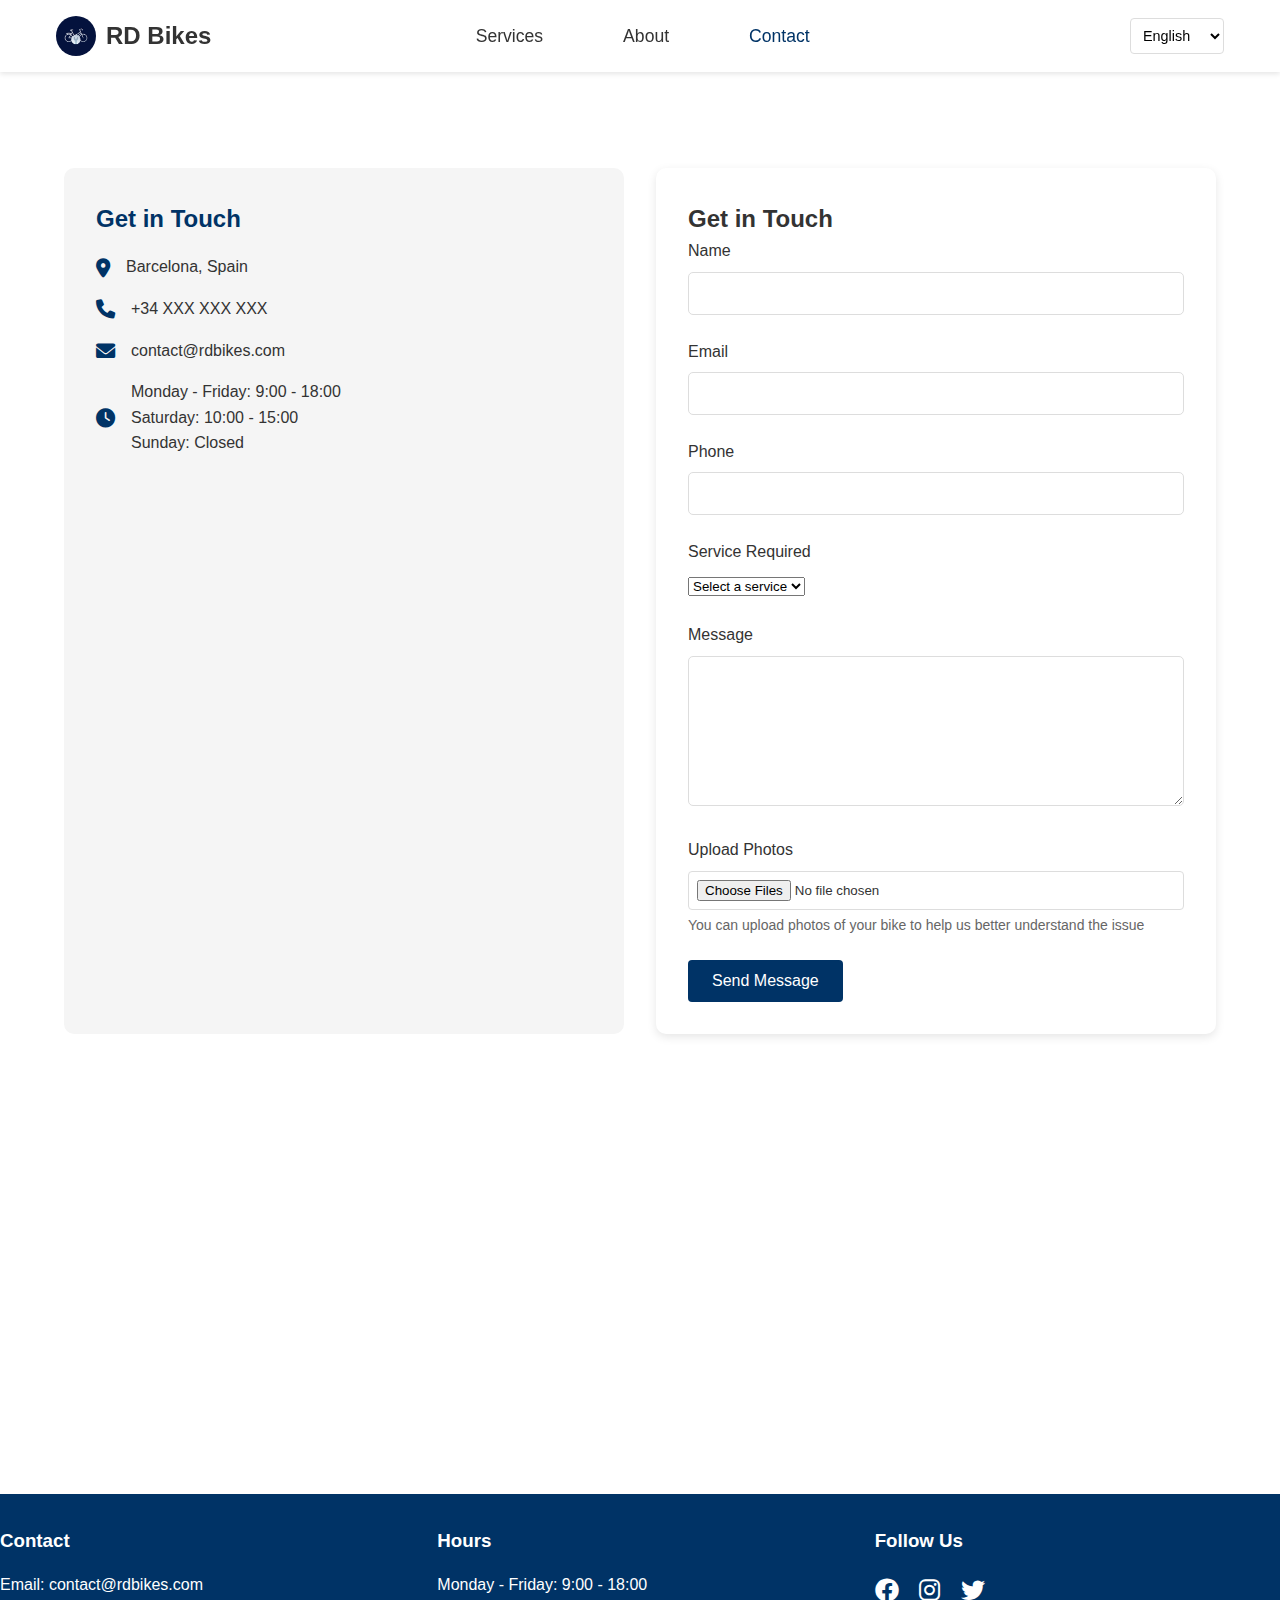
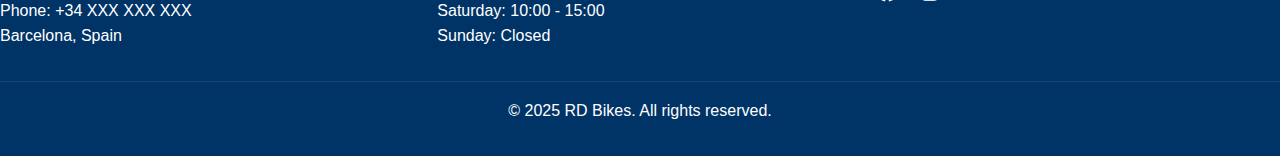
<file: contact.html>
<!DOCTYPE html>
<html lang="en">
<head>
    <meta charset="UTF-8">
    <meta name="viewport" content="width=device-width, initial-scale=1.0">
    <title>Contact - Robin Delebecque Bike Repair</title>
    <link rel="stylesheet" href="css/style.css">
    <link rel="stylesheet" href="https://cdnjs.cloudflare.com/ajax/libs/font-awesome/6.0.0/css/all.min.css">
    <style>
        .contact-container {
            padding: 4rem 5%;
            display: grid;
            grid-template-columns: repeat(auto-fit, minmax(300px, 1fr));
            gap: 2rem;
        }

        .contact-info {
            background: var(--light-bg);
            padding: 2rem;
            border-radius: 10px;
        }

        .contact-info h2 {
            color: var(--primary-color);
            margin-bottom: 1rem;
        }

        .contact-info .info-item {
            margin-bottom: 1rem;
            display: flex;
            align-items: center;
        }

        .contact-info i {
            color: var(--primary-color);
            margin-right: 1rem;
            font-size: 1.2rem;
        }

        .contact-form {
            background: var(--white);
            padding: 2rem;
            border-radius: 10px;
            box-shadow: 0 3px 10px rgba(0,0,0,0.1);
        }

        .form-group {
            margin-bottom: 1.5rem;
        }

        .form-group label {
            display: block;
            margin-bottom: 0.5rem;
            color: var(--text-color);
        }

        .form-group input,
        .form-group textarea {
            width: 100%;
            padding: 0.8rem;
            border: 1px solid #ddd;
            border-radius: 5px;
            font-family: inherit;
        }

        .form-group textarea {
            height: 150px;
            resize: vertical;
        }

        .submit-btn {
            background: var(--primary-color);
            color: var(--white);
            padding: 1rem 2rem;
            border: none;
            border-radius: 5px;
            cursor: pointer;
            font-size: 1rem;
            transition: background-color 0.3s ease;
        }

        .submit-btn:hover {
            background-color: var(--secondary-color);
        }

        #map {
            height: 300px;
            border-radius: 10px;
            margin-top: 2rem;
        }
    </style>
</head>
<body>
    <header>
        <nav>
            <a href="index.html" class="logo">
                <img src="assets/images/logo.jpg" alt="RD Bikes Logo">
                <span>RD Bikes</span>
            </a>
            <ul class="nav-links">
                <li><a href="services.html" data-i18n="nav.services">Services</a></li>
                <li><a href="about.html" data-i18n="nav.about">About</a></li>
                <li><a href="contact.html" class="active" data-i18n="nav.contact">Contact</a></li>
            </ul>
            <div class="language-selector-container">
                <select id="language-selector">
                    <option value="en">English</option>
                    <option value="fr">Français</option>
                    <option value="es">Español</option>
                    <option value="ca">Català</option>
                </select>
            </div>
            <div class="burger">
                <div class="line1"></div>
                <div class="line2"></div>
                <div class="line3"></div>
            </div>
        </nav>
    </header>

    <main>
        <section class="contact-container">
            <div class="contact-info">
                <h2 data-i18n="contact.title">Get in Touch</h2>
                <div class="info-item">
                    <i class="fas fa-map-marker-alt"></i>
                    <p data-i18n="contact.info.address">Barcelona, Spain</p>
                </div>
                <div class="info-item">
                    <i class="fas fa-phone"></i>
                    <p data-i18n="contact.info.phone">+34 XXX XXX XXX</p>
                </div>
                <div class="info-item">
                    <i class="fas fa-envelope"></i>
                    <p data-i18n="contact.info.email">contact@rdbikes.com</p>
                </div>
                <div class="info-item">
                    <i class="fas fa-clock"></i>
                    <div>
                        <p data-i18n="contact.info.hours.weekdays">Monday - Friday: 9:00 - 18:00</p>
                        <p data-i18n="contact.info.hours.saturday">Saturday: 10:00 - 15:00</p>
                        <p data-i18n="contact.info.hours.sunday">Sunday: Closed</p>
                    </div>
                </div>
            </div>

            <div class="contact-form">
                <h2 data-i18n="contact.title">Send us a Message</h2>
                <form id="contactForm">
                    <div class="form-group">
                        <label for="name" data-i18n="contact.form.name">Name</label>
                        <input type="text" id="name" name="name" required>
                    </div>
                    <div class="form-group">
                        <label for="email" data-i18n="contact.form.email">Email</label>
                        <input type="email" id="email" name="email" required>
                    </div>
                    <div class="form-group">
                        <label for="phone" data-i18n="contact.form.phone">Phone</label>
                        <input type="tel" id="phone" name="phone">
                    </div>
                    <div class="form-group">
                        <label for="service" data-i18n="contact.form.service">Service Required</label>
                        <select id="service" name="service" required>
                            <option value="" data-i18n="contact.form.serviceOptions.select">Select a service</option>
                            <option value="basic-tune-up" data-i18n="contact.form.serviceOptions.basic">Basic Tune-Up</option>
                            <option value="full-service" data-i18n="contact.form.serviceOptions.full">Full Service</option>
                            <option value="repair" data-i18n="contact.form.serviceOptions.repair">Repair</option>
                            <option value="other" data-i18n="contact.form.serviceOptions.other">Other</option>
                        </select>
                    </div>
                    <div class="form-group">
                        <label for="message" data-i18n="contact.form.message">Message</label>
                        <textarea id="message" name="message" required></textarea>
                    </div>
                    <div class="form-group">
                        <label for="file" data-i18n="contact.form.file">Upload Photos</label>
                        <input type="file" id="file" name="file" accept="image/*" multiple>
                        <small data-i18n="contact.form.fileHelp">You can upload photos of your bike to help us better understand the issue</small>
                    </div>
                    <button type="submit" class="submit-btn" data-i18n="contact.form.submit">Send Message</button>
                </form>
            </div>
        </section>

        <div id="map">
            <!-- Add a map here using Google Maps or OpenStreetMap -->
        </div>
    </main>

    <footer>
        <div class="footer-content">
            <div class="footer-section">
                <h3 data-i18n="footer.contact">Contact</h3>
                <p>Email: contact@rdbikes.com</p>
                <p>Phone: +34 XXX XXX XXX</p>
                <p>Barcelona, Spain</p>
            </div>
            <div class="footer-section">
                <h3 data-i18n="footer.hours">Hours</h3>
                <p data-i18n="contact.info.hours.weekdays">Monday - Friday: 9:00 - 18:00</p>
                <p data-i18n="contact.info.hours.saturday">Saturday: 10:00 - 15:00</p>
                <p data-i18n="contact.info.hours.sunday">Sunday: Closed</p>
            </div>
            <div class="footer-section">
                <h3 data-i18n="footer.followUs">Follow Us</h3>
                <div class="social-links">
                    <a href="#"><i class="fab fa-facebook"></i></a>
                    <a href="#"><i class="fab fa-instagram"></i></a>
                    <a href="#"><i class="fab fa-twitter"></i></a>
                </div>
            </div>
        </div>
        <div class="footer-bottom">
            <p>&copy; 2025 RD Bikes. <span data-i18n="footer.rights">All rights reserved</span>.</p>
        </div>
    </footer>

    <script src="js/translations.js"></script>
    <script src="js/main.js"></script>
</body>
</html>
</file>
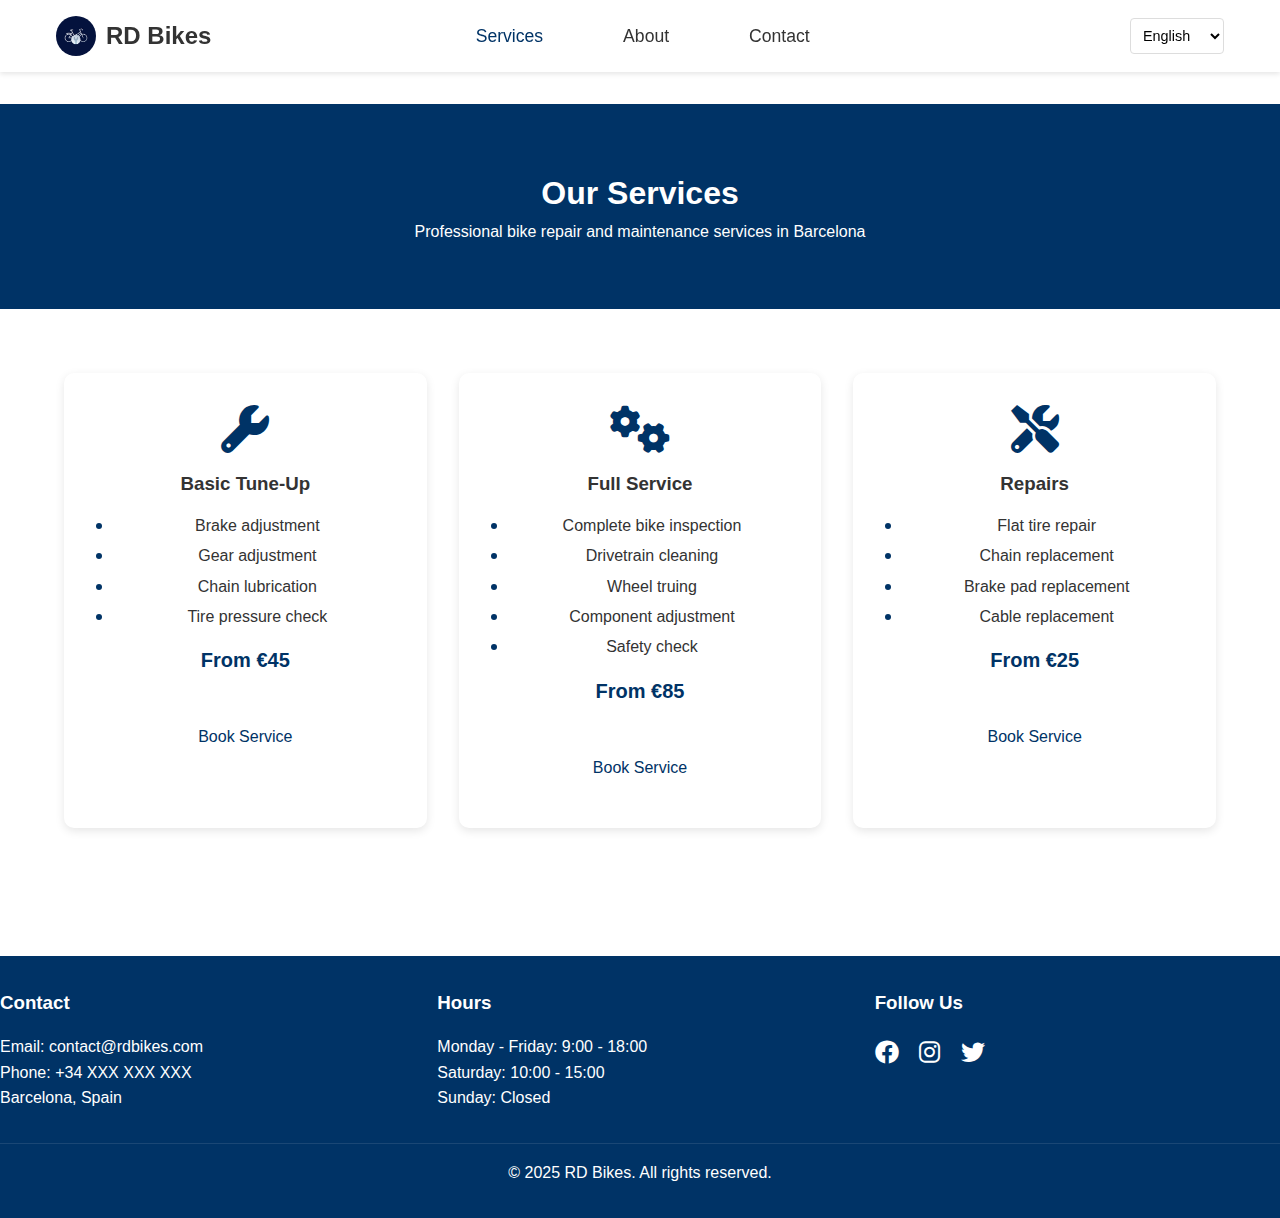
<file: services.html>
<!DOCTYPE html>
<html lang="en">
<head>
    <meta charset="UTF-8">
    <meta name="viewport" content="width=device-width, initial-scale=1.0">
    <title>Services - Robin Delebecque Bike Repair</title>
    <link rel="stylesheet" href="css/style.css">
    <link rel="stylesheet" href="https://cdnjs.cloudflare.com/ajax/libs/font-awesome/6.0.0/css/all.min.css">
    <style>
        .services-grid {
            padding: 4rem 5%;
            display: grid;
            grid-template-columns: repeat(auto-fit, minmax(300px, 1fr));
            gap: 2rem;
        }

        .service-card {
            background: var(--white);
            border-radius: 10px;
            padding: 2rem;
            box-shadow: 0 3px 10px rgba(0,0,0,0.1);
            text-align: center;
        }

        .service-card i {
            font-size: 3rem;
            color: var(--primary-color);
            margin-bottom: 1rem;
        }

        .service-card h3 {
            margin-bottom: 1rem;
        }

        .price {
            font-size: 1.25rem;
            color: var(--primary-color);
            font-weight: bold;
            margin: 1rem 0;
        }

        .service-hero {
            background: var(--primary-color);
            color: var(--white);
            padding: 4rem 5%;
            text-align: center;
        }
    </style>
</head>
<body>
    <header>
        <nav>
            <a href="index.html" class="logo">
                <img src="assets/images/logo.jpg" alt="RD Bikes Logo">
                <span>RD Bikes</span>
            </a>
            <ul class="nav-links">
                <li><a href="services.html" class="active" data-i18n="nav.services">Services</a></li>
                <li><a href="about.html" data-i18n="nav.about">About</a></li>
                <li><a href="contact.html" data-i18n="nav.contact">Contact</a></li>
            </ul>
            <div class="language-selector-container">
                <select id="language-selector">
                    <option value="en">English</option>
                    <option value="fr">Français</option>
                    <option value="es">Español</option>
                    <option value="ca">Català</option>
                </select>
            </div>
            <div class="burger">
                <div class="line1"></div>
                <div class="line2"></div>
                <div class="line3"></div>
            </div>
        </nav>
    </header>

    <main>
        <section class="service-hero">
            <h1 data-i18n="services.title">Our Services</h1>
            <p data-i18n="services.subtitle">Professional bike repair and maintenance services in Barcelona</p>
        </section>

        <section class="services-grid">
            <div class="service-card">
                <i class="fas fa-wrench"></i>
                <h3 data-i18n="services.basic.title">Basic Tune-Up</h3>
                <ul>
                    <li data-i18n="services.basic.items.0">Brake adjustment</li>
                    <li data-i18n="services.basic.items.1">Gear adjustment</li>
                    <li data-i18n="services.basic.items.2">Chain lubrication</li>
                    <li data-i18n="services.basic.items.3">Tire pressure check</li>
                </ul>
                <p class="price" data-i18n="services.basic.price">From €45</p>
                <a href="contact.html" class="cta-button" data-i18n="services.cta">Book Service</a>
            </div>

            <div class="service-card">
                <i class="fas fa-cogs"></i>
                <h3 data-i18n="services.full.title">Full Service</h3>
                <ul>
                    <li data-i18n="services.full.items.0">Complete bike inspection</li>
                    <li data-i18n="services.full.items.1">Drivetrain cleaning</li>
                    <li data-i18n="services.full.items.2">Wheel truing</li>
                    <li data-i18n="services.full.items.3">Component adjustment</li>
                    <li data-i18n="services.full.items.4">Safety check</li>
                </ul>
                <p class="price" data-i18n="services.full.price">From €85</p>
                <a href="contact.html" class="cta-button" data-i18n="services.cta">Book Service</a>
            </div>

            <div class="service-card">
                <i class="fas fa-tools"></i>
                <h3 data-i18n="services.repairs.title">Repairs</h3>
                <ul>
                    <li data-i18n="services.repairs.items.0">Flat tire repair</li>
                    <li data-i18n="services.repairs.items.1">Chain replacement</li>
                    <li data-i18n="services.repairs.items.2">Brake pad replacement</li>
                    <li data-i18n="services.repairs.items.3">Cable replacement</li>
                </ul>
                <p class="price" data-i18n="services.repairs.price">From €25</p>
                <a href="contact.html" class="cta-button" data-i18n="services.cta">Book Service</a>
            </div>
        </section>
    </main>

    <footer>
        <div class="footer-content">
            <div class="footer-section">
                <h3 data-i18n="footer.contact">Contact</h3>
                <p>Email: contact@rdbikes.com</p>
                <p>Phone: +34 XXX XXX XXX</p>
                <p>Barcelona, Spain</p>
            </div>
            <div class="footer-section">
                <h3 data-i18n="footer.hours">Hours</h3>
                <p>Monday - Friday: 9:00 - 18:00</p>
                <p>Saturday: 10:00 - 15:00</p>
                <p>Sunday: Closed</p>
            </div>
            <div class="footer-section">
                <h3 data-i18n="footer.followUs">Follow Us</h3>
                <div class="social-links">
                    <a href="#"><i class="fab fa-facebook"></i></a>
                    <a href="#"><i class="fab fa-instagram"></i></a>
                    <a href="#"><i class="fab fa-twitter"></i></a>
                </div>
            </div>
        </div>
        <div class="footer-bottom">
            <p>&copy; 2025 RD Bikes. <span data-i18n="footer.rights">All rights reserved</span>.</p>
        </div>
    </footer>

    <script src="js/translations.js"></script>
    <script src="js/main.js"></script>
</body>
</html>
</file>
<file: css/style.css>
:root {
    --primary-color: #003366;  /* Marine blue */
    --primary-dark: #001f3f;   /* Darker marine blue */
    --primary-light: #004d99;  /* Lighter marine blue */
    --secondary-color: #0066cc;
    --text-color: #333;
    --light-bg: #f5f5f5;
    --white: #ffffff;
}

* {
    margin: 0;
    padding: 0;
    box-sizing: border-box;
}

body {
    font-family: 'Arial', sans-serif;
    line-height: 1.6;
    color: var(--text-color);
}

/* Header and Navigation */
header {
    background-color: white;
    box-shadow: 0 2px 5px rgba(0,0,0,0.1);
    position: sticky;
    top: 0;
    z-index: 1000;
}

nav {
    max-width: 1200px;
    margin: 0 auto;
    padding: 1rem;
    display: flex;
    justify-content: space-between;
    align-items: center;
}

.logo {
    font-size: 1.5rem;
    font-weight: bold;
    display: flex;
    align-items: center;
    text-decoration: none;
    color: var(--text-color);
    min-width: 150px; /* Reserve space for logo */
}

.logo img {
    height: 40px;
    width: 40px;
    margin-right: 10px;
    border-radius: 50%;
    object-fit: cover;
}

.nav-links {
    display: flex;
    gap: 3rem;
    list-style: none;
    margin: 0;
    padding: 0;
    flex: 1;
    justify-content: center;
}

.nav-links a {
    color: var(--text-color);
    text-decoration: none;
    font-weight: 500;
    transition: color 0.3s;
    font-size: 1.1rem;
    padding: 0.5rem 1rem;
}

.nav-links a:hover,
.nav-links a.active {
    color: var(--primary-color);
}

.language-selector-container {
    min-width: 150px; /* Match logo width for balance */
    display: flex;
    justify-content: flex-end;
}

#language-selector {
    padding: 8px;
    border: 1px solid #ddd;
    border-radius: 4px;
    background-color: white;
    cursor: pointer;
    font-size: 0.9rem;
}

#language-selector:hover {
    border-color: var(--primary-dark);
}

#language-selector option {
    background-color: var(--white);
    color: var(--text-color);
}

/* Adjust main content to account for sticky header */
main {
    margin-top: 2rem;
}

/* Hero Section with new marine blue */
.hero {
    background: linear-gradient(rgba(0, 51, 102, 0.8), rgba(0, 51, 102, 0.8)),
                url('../images/hero-bg.jpg') center/cover;
    height: 80vh;
    display: flex;
    flex-direction: column;
    justify-content: center;
    align-items: center;
    text-align: center;
    color: var(--white);
    padding: 0 1rem;
}

.hero-content {
    padding: 2rem;
}

.hero h1 {
    font-size: 3rem;
    margin-bottom: 1rem;
}

.cta-button {
    display: inline-block;
    padding: 1rem 2rem;
    background-color: var(--white);
    color: var(--primary-color);
    text-decoration: none;
    border-radius: 5px;
    margin-top: 1rem;
    transition: transform 0.3s ease;
}

.cta-button:hover {
    transform: translateY(-3px);
}

/* Features Section */
.features {
    padding: 4rem 5%;
    display: grid;
    grid-template-columns: repeat(auto-fit, minmax(250px, 1fr));
    gap: 2rem;
    background-color: var(--light-bg);
}

.feature {
    text-align: center;
    padding: 2rem;
    background-color: var(--white);
    border-radius: 10px;
    box-shadow: 0 3px 10px rgba(0,0,0,0.1);
}

.feature i {
    font-size: 2.5rem;
    color: var(--primary-color);
    margin-bottom: 1rem;
}

/* Why Choose Us Section */
.why-choose-us {
    padding: 4rem 5%;
    text-align: center;
}

.reasons {
    display: grid;
    grid-template-columns: repeat(auto-fit, minmax(250px, 1fr));
    gap: 2rem;
    margin-top: 2rem;
}

.reason {
    padding: 2rem;
    background-color: var(--light-bg);
    border-radius: 10px;
}

/* List Styling */
ul {
    list-style: none;
    padding: 0;
    margin: 0;
}

.service-card ul {
    margin: 1rem 0;
}

.service-card ul li {
    position: relative;
    padding-left: 1.5rem;
    margin-bottom: 0.5rem;
    line-height: 1.4;
}

.service-card ul li:before {
    content: '';
    position: absolute;
    left: 0;
    top: 50%;
    transform: translateY(-50%);
    width: 6px;
    height: 6px;
    background-color: var(--primary-color);
    border-radius: 50%;
}

.service-card ul li:after {
    content: '';
    position: absolute;
    left: 3px;
    top: 50%;
    width: 0;
    height: 2px;
    background-color: var(--primary-color);
    opacity: 0.5;
    transition: width 0.3s ease;
}

.service-card ul li:hover:after {
    width: 10px;
}

/* Form Styling */
.form-group {
    margin-bottom: 1.5rem;
}

.form-group label {
    display: block;
    margin-bottom: 0.5rem;
    font-weight: 500;
}

.form-group input[type="file"] {
    width: 100%;
    padding: 8px;
    border: 1px solid #ddd;
    border-radius: 4px;
    background-color: white;
}

.form-group small {
    display: block;
    margin-top: 0.25rem;
    color: #666;
    font-size: 0.875rem;
}

.form-group input[type="file"]:hover {
    border-color: var(--primary-color);
}

/* Footer with new marine blue */
footer {
    background-color: var(--primary-color);
    color: var(--white);
    padding: 2rem 0;
    margin-top: 4rem;
}

.footer-content {
    display: grid;
    grid-template-columns: repeat(auto-fit, minmax(200px, 1fr));
    gap: 2rem;
    margin-bottom: 2rem;
}

.footer-section h3 {
    margin-bottom: 1rem;
}

.social-links a {
    color: var(--white);
    margin-right: 1rem;
    font-size: 1.5rem;
    text-decoration: none;
}

.social-links a:hover {
    color: var(--primary-color);
}

.footer-bottom {
    text-align: center;
    padding-top: 1rem;
    border-top: 1px solid rgba(255,255,255,0.1);
}

/* Burger Menu */
.burger {
    display: none;
    cursor: pointer;
}

.burger div {
    width: 25px;
    height: 3px;
    background-color: var(--text-color);
    margin: 5px;
    transition: all 0.3s ease;
}

/* Mobile navigation adjustments */
@media screen and (max-width: 768px) {
    .burger {
        display: block;
    }

    .nav-links {
        position: fixed;
        right: -100%;
        top: 70px;
        flex-direction: column;
        background-color: white;
        width: 100%;
        text-align: center;
        transition: 0.3s;
        box-shadow: 0 10px 27px rgba(0, 0, 0, 0.05);
        padding: 20px 0;
    }

    .nav-links.active {
        right: 0;
    }

    .language-selector-container {
        min-width: auto;
        margin-right: 1rem;
    }

    .logo {
        min-width: auto;
    }

    .hero h1 {
        font-size: 2rem;
    }

    #language-selector {
        font-size: 0.8rem;
        padding: 0.3rem;
    }
}

/* Animations */
@keyframes fadeIn {
    from {
        opacity: 0;
        transform: translateY(20px);
    }
    to {
        opacity: 1;
        transform: translateY(0);
    }
}

.submit-btn,
button[type="submit"] {
    background-color: var(--primary-color);
    color: white;
    padding: 12px 24px;
    border: none;
    border-radius: 4px;
    cursor: pointer;
    transition: background-color 0.3s;
}

.submit-btn:hover,
button[type="submit"]:hover {
    background-color: var(--primary-light);
}

.service-card:hover {
    border-color: var(--primary-color);
}
</file>
